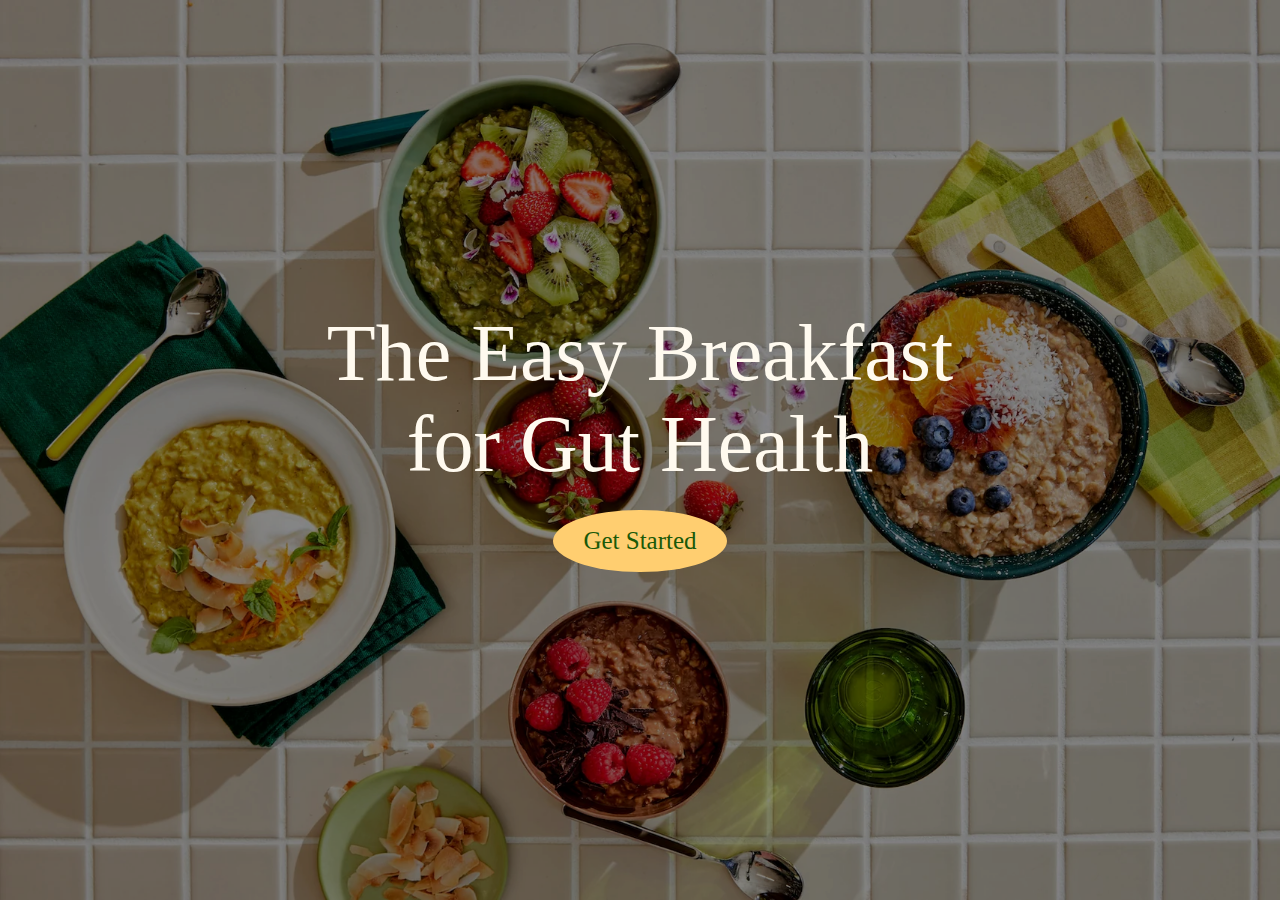
<file: quietnice.html>
<!DOCTYPE html>
<html lang="en">
<head>
    <meta charset="UTF-8">
    <meta name="viewport" content="width=device-width, initial-scale=1.0">
    <title>Quiet Nice: Prebiotic Oatmeal </title>
    <link rel="stylesheet" href="quietnice.css">
</head>
<body>
    <div class="container">
        <div class="title">
            The Easy Breakfast <br>
            for Gut Health
        </div>
        <div class="button">
            Get Started
        </div>
        <div class="overlay"></div>  
    </div>
</body>
</html>
</file>
<file: quietnice.css>
body{
    margin: 0px;
    overflow-x:hidden;
}
#whitelogo{
    display: none;
}
.logotaskbar{
    height: 80px;
}
.taskbar-1{
    margin-left: 20px;
}
.taskbar-5{
    margin-right: 27px;
}
.kidtask-1{
    display: flex;
    gap:30px
}
.kidtask-2{
    display: flex;
    gap:30px
}
.taskbar{
    display: flex;
    color: #1A5908;
    min-width: 100vw;
    height: 70px;
    position: fixed;
    z-index: 6;
    top: 0;
    left: 0;
    background-color: #F5F0E0;
    font-size: 21px;
    align-items: center;
    justify-content: space-between;
    border-bottom: 1px solid #2F4231;
}
.container{
    position: relative;
    display: flex;
    height:100vh;
    background-image: url("./StockWebsite/header.webp");
    background-size: cover;
    align-items: center;
    justify-content: center;
    flex-direction: column;
    text-align: center;
}
.container::after{
    width: 100%;
    height: 100%;
    content: "";
    position: absolute;
    background-color: rgba(0, 0, 0, 0.205);
}
.overlay{
    position: absolute;
    background-color: rgba(0, 0, 0, 0.342);
    width: 100%;
    height: 100%;
}
.title{
    z-index: 1;
    color: #FFFAEF;
    font-size: 80px;
}
.buttonarrow{
    z-index: 1;
    color: #1A5908;
    font-size: 20px;
    border: 1px solid #1A5908;
    padding: 5px 20px;
    border-radius: 50%;
    margin-top: 0px;
    position: relative;
    overflow: hidden;
    width: fit-content;
}
.buttonarrow::after{
    content: "";
    position: absolute;
    width: 100%;
    height: 100%;
    background-color: #1A5908;
    left: 0%;
    top: 100%;
    transition: all 0.3s ease;
}
.bingxue:hover .buttonarrow::after{
    top: 0%;
}
.buttonarrow::before{
    position: absolute;
    content: "→";
    color: #FFFAEF;
    top: -75%;
    z-index: 1;
    transition: all 0.3s ease;
}
.bingxue:hover .buttonarrow::before{
    top:4px;  
}
.nen-2:has(.improve:hover){
    background-color:rgba(255, 166, 0, 0.274);
}
.nen-2:has(.reduce:hover){
    background-color: rgba(255, 160, 122, 0.459);
}
.bingxue{
    width: 80%;
    display: flex;
    align-items: center;
    padding:40px 0px;
    border-bottom: 1px solid #1A5908;
}
.divinthree{
    width:100%;
    display: flex;
    flex-direction: column;
    align-items: center;
}
.subTitlehover{
    font-size: 80px;
    text-align: center;
    justify-content: center;
    width: 80%;
    transition: all 0.3s ease;
}
.bingxue:hover .subTitlehover {
    transform: skewX(-20deg);
}
.protectbutton{
    width: 20%;
    display: flex;
    justify-content: end;
}
.button{
    z-index: 1;
    color: #1A5908;
    font-size: 25px;
    background-color: #FFCE70;
    padding: 17px 30px;
    border-radius: 50%;
    margin-top: 20px;
    position: relative;
    overflow: hidden;
    margin-bottom: 20px;
}
.button::after{
    content: "";
    position: absolute;
    width: 100%;
    height: 100%;
    background-color: #1A5908;
    left: 0%;
    top: 100%;
    transition: all 0.5s ease;
}
.button:hover::after{
    top: 0%;
}
.button::before{
    position: absolute;
    content: "Get Started";
    color: #FFCE70;
    top: -75%;
    z-index: 1;
    transition: all 0.4s ease;
}
.button:hover::before{
    top:15px;  
}
.thefiberofourbeing{
    background-color: #FFCE70;
    display: flex;
    justify-content: center;
    align-items: center;
    gap: 70px;
    height: 95vh;
}    
.gifvideo video{
    height: 100%;
}
.gifvideo{
    width: 700px;
    height: 700px;
    overflow: hidden;
    border-radius: 35px;
}
.mainright{
    color: #1A5908;
    width: 700px;
    height: 700px;
}
.maintitle{
    font-size: 70px;
}
.subtitle{
    font-size: 22px;
}
.ourscience{
    font-size: 30px;
    transition: all;
    display: inline-block;
    position: relative;
}
.ourscience::after{
    position: absolute;
    content: "";
    width: 100%;
    height: 2px;
    background-color: #1A5908;
    bottom: 0%;
    left: 0%;
    opacity: 0;
    transition: all 0.7s ease;
}
.ourscience:hover::after{
    opacity: 1;
}
.ourscienceandarrow{
    display: flex;
}
.arrow{
    font-size: 30px;
}
.gay{
    display: flex;
    flex-direction: column;
    gap: 20px;
}
.pictureoflong img{
    width: 350px;
}
.mainright{
    display: flex;
    justify-content: space-between;
    flex-direction: column;
}
.nen{
    background-color: #FFFAEF;
    min-height: 100vh;
    display: flex;
    flex-direction: column;
    align-items: center;
    padding: 0px 80px 30px 80px;
}
.meetthefl{
    font-size: 70px;
    color: #1A5908;
    text-align: center;
    margin-top: 20px;
}
.textcenter{
    text-align: center;

}
.fourpicreveal{
    display: flex;
    justify-content: center;
    flex-wrap: wrap;
    gap: 8px;
    margin-top: 50px;
}
.imgcontainer-t{
    width: 340px;
    height: 460px;
    background-color: #F5F0E0;
    border-radius: 30px;
    position: relative;
    overflow: hidden;
    justify-content: center;
    display: flex;
    align-items: center;
    margin-bottom: 30px;


}
.t1{
    width: 340px;
    overflow: hidden;
    text-align: center;
    
}
.quietnice1{
    width: 80%;
}
.quietnice2{
    height: 100%;
    position: absolute;
    left: 0%;
    top: 0%;
    opacity: 0;
    transition: all 0.5s ease;
}
.textcenter{
    margin-top: 120px;
}
.sub1{
    font-size: 22px;
}
.t1:hover .quietnice2{
    opacity: 1;
}
.t1:hover .sub1{
    text-decoration: underline;
}
.nen-2{
    background-color: #FFFAEF;
    min-height: 90vh;
    display: flex;
    flex-direction: column;
    align-items: center;
    color: #1A5908;
    transition: all 0.3s ease;
}
.quietnicecan{
    font-size: 20px;
    margin-bottom: 40px;
    margin-top: 60px;
}
.thefiber-rich{
    background-color: #2F4231;
    min-height: 90vh;
    align-items: center;
    justify-content: center;
    display: flex;
    flex-direction: column;
    
}
.text-center{
    color: #B2D99A;
    font-size: 70px;
    text-align: center;
    display: inline;
    justify-content: center;
    padding: 20px 40px 8px 40px;
}
.text-center img{
    display: inline;
    width: fit-content;
    height: fit-content;
}
.chuchay{
    background-color: #B2D99A;
    color: #1A5908;
    padding: 10px 0px;
    border-bottom: 1px solid #1A5908;
    font-size: 20px;
    overflow: hidden;

}
.cay{
    margin-top:60px ;
}
.chay{
    display: flex;
    gap: 60px;
    width: max-content;
    animation: run 12s linear infinite;
    
}
.chay1{
    display: flex;
    gap: 60px;
}
.quietnicecan{
    font-size: 20px;
}
.minisidebar{
    width: 100vw;
    height: 100vh;
    display: flex;
    background-color: #2F4231;
    color: #B2D99A;
    position: fixed;
    right: -130% ;
    transition: all 0.6s ease;
    z-index: 5;

}
.anhlongmabgiang{
    display: none;
    cursor: pointer;
}
@keyframes run {
    0%{
        transform: translateX(-50%);
    
    }
    100%{
        transform: translateX(0);
    }
    
}
@media (max-width: 768px){
    .text-center img{
        width: 60px ;
        height: 60px;
    }
    .nen{
        padding: 0px 80px 80px 80px;
    }
    .text-center{
        font-size: 80px;
    }
    .anhlongmabgiang{
        display: flex;
    }
    .kidtask-1{
        display: none;
    }
    .kidtask-2{
        display: none;
    }
    .thefiberofourbeing{
        flex-direction: column-reverse;
        gap:0px;
        padding-top:20px ;
    }
    .gifvideo{
        width: 85%;
        margin-bottom: 40px;
    }
    .mainright{
        width: 90%;
    }
    .maintitle{
        font-size: 43px;
        text-align: center;
        
    }
    .subtitle{
        text-align: center;
    }
    .ourscience{
        text-align: center;
        border: 1px solid #1A5908;
        padding: 3px 6px;
        border-radius: 20px;
        background-color: #1A5908;
        color: #FFCE70;
        box-shadow: 0px 5px 10px rgba(0, 0, 0, 0.548)
    }
    .ourscienceandarrow{
        justify-content: center;
    }
    .arrow{
        opacity: 0;
        width: 0;
    }
    .ourscience:hover::after{
        opacity: 0;
    
    }
    .pictureoflong{
        justify-content: center;
        display: flex;
    }
    .fourpicreveal{
        flex-direction: column;
    }
    .sub1{
        font-size: 25px;
    }
    .imgcontainer-t{
        margin-bottom: 8px;
        margin-top: 20px;
    }
}
</file>
